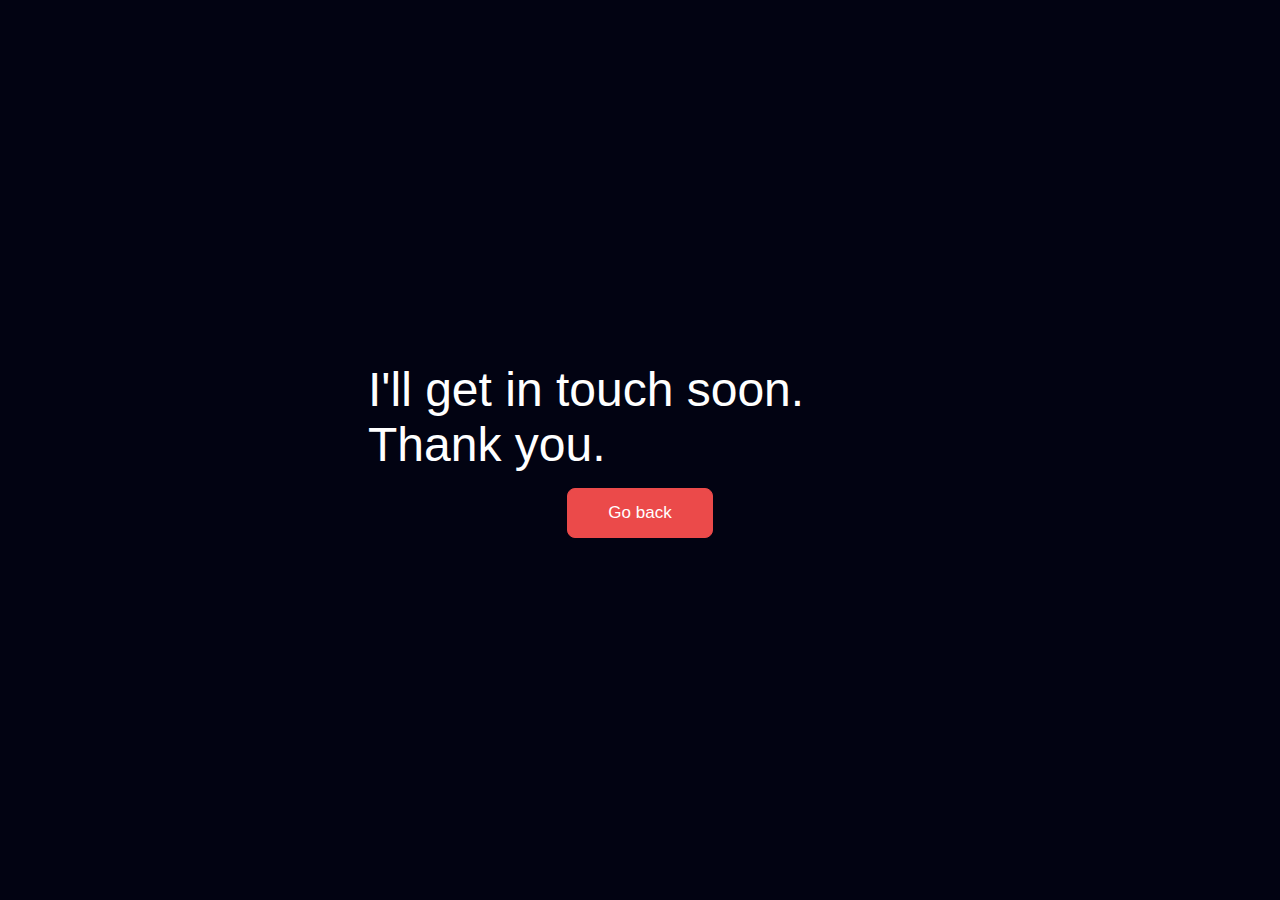
<file: thanks.html>
<!DOCTYPE html>
<html>
	<link rel="stylesheet" type="text/css" href="css/style.css">
<body>
<div class="thanks">
    <p>I'll get in touch soon. Thank you.</p>
    <a href="index.html" class="btn">Go back</a></div>

</div>
	
</body>
</file>
<file: css/style.css>
*{
	padding: 0;
	margin: 0;
	box-sizing: border-box;
	font-family: 'Quicksand', sans-serif;
	list-style: none;
	text-decoration: none;
	scroll-behavior: smooth;
}

:root{
	--bg-color: #020312;
	--text-color: #fff;
	--main-color: #eb4a4a;
	--second-color: gray;
	--other-color: #12141c;
	--h1-font: 5.2rem;
	--h2-font: 3.5rem;
	--p-font: 1.1rem;
}
body{
	background: var(--bg-color);
	color: var(--text-color);
}
header{
	position: fixed;
	right: 0;
	top: 0;
	width: 100%;
	z-index: 1000;
	display: flex;
	align-items: center;
	justify-content: space-between;
	background: transparent;
	padding: 22px 16%;
	border-bottom: 1px solid transparent;
	transition: all .40s ease;
}
.logo img{
	width: 135px;
	height: auto;
}
.navbar{
	display: flex;
}
.navbar a{
	color: var(--second-color);
	font-size: var(--p-font);
	font-weight: 600;
	padding: 10px 25px;
	margin: 0 2px;
	border-radius: 0.5rem;
	transition: all .40s ease;
}
.navbar a:hover{
	background: var(--main-color);
	color: var(--text-color);
}
#menu-icon{
	font-size: 36px;
	color: var(--text-color);
	z-index: 10001;
	cursor: pointer;
	display: none;
}

section{
	padding: 80px 8% 60px;
}
.home{
	height: 100vh;
	width: 100%;
	position: relative;
	background: url(../img/background.png);
	background-size: cover;
	background-position: center;
	display: flex;
	align-items: center;
	justify-content: flex-start;
}
.home-text h1{
	margin: 20px 0;
	font-size: var(--h1-font);
	font-weight: bold;
	line-height: 1.1;
	letter-spacing: 2px;
}
span{
	color: var(--main-color);
}
.home-text h4{
	color: var(--main-color);
	font-size: 24px;
	font-weight: 600;
}
.home-text h3{
	font-size: 24px;
	font-weight: 600;
	margin-bottom: 3rem;
	
}
.btn{
	display: inline-block;
	padding: 14px 40px;
	border-radius: 0.5rem;
	font-size: 17px;
	font-weight: 500;
	background: var(--main-color);
	color: var(--text-color);
	border: 1px solid var(--main-color);
	transition: all .40s ease;
}

.btnPortfolio{
	display: inline-block;
	padding: 15px 80px;
	border-radius: 0.5rem;
	font-size: 15px;
	font-weight: 500;
	background: var(--main-color);
	color: var(--text-color);
	border: 0px solid var(--main-color);
	transition: all .40s ease;
	cursor: pointer;
	width: fit-content;
	height: fit-content;
}

.btn:hover{
	transform: scale(1.01) translateY(-5px);
	background: transparent;
	border: 1px solid var(--main-color);
}

header.sticky{
	padding: 10px 16%;
	background: var(--bg-color);
	border-bottom: 1px solid #0e1630;
}
.about{
	display: grid;
	grid-template-columns: repeat(2, 1fr);
	align-items: center;
	gap: 2rem;
}
.about-text h4{
	margin: 10px 0;
	color: var(--main-color);
	font-size: 20px;
	font-weight: 600;
}
.about-text h2{
	font-size: var(--h2-font);
}
.about-text p{
	color: var(--second-color);
	font-size: var(--p-font);
	line-height: 30px;
	margin-bottom: 2rem;
}
.about-gri{
	display: grid;
	grid-template-columns: repeat(auto-fit, minmax(250px, auto));
	align-items: center;
	gap: 1rem;
	margin-bottom: 3rem;
	justify-content: flex-end;
}
.about-in h5{
	font-size: 22px;
	font-weight: 600;
}
.about-img img{
	height: auto;
	width: 100%;
	max-width: 460px;
}

.main-text{
	text-align: center;
}
.main-text h2{
	font-size: var(--h2-font);
	margin-bottom: 10px;
}
.main-text h4{
	color: var(--main-color);
	font-size: 24px;
	font-weight: 600;
}
.services-content{
	display: grid;
	grid-template-columns: repeat(auto-fit, minmax(500px, auto));
	align-items: center;
	text-align: center;
	gap: 2rem;
	margin-top: 5rem;
}
.box{
	padding: 5px;
	background: #12141c;
	border-top: 5px solid transparent;
	border-radius: 0.5rem;
	transition: all .40s ease;
	
}

.helper-text{
	line-height: 2rem;
	margin-top: 54px ;
	padding-inline: 2rem;
	text-align: justify;
}
.flex-one{
	display: flex;
	flex-direction: column;
	flex: 1
}
.box h3{
	font-size: 24px;
	font-weight: 600;
	margin: 15px 0;
	transition: all .40s ease;
}
.box p{
	color: var(--second-color);
	font-size: var(--p-font);
	line-height: 30px;
}
.box:hover{
	transform: scale(1.01) translateY(-5px);
	border-top: 5px solid var(--main-color);
}
.box:hover h3{
	color: var(--main-color);
}
.portfolio{
	width: 100%;
}
.portfolio-content{
	display: flex;
	flex-direction: column;
	margin-top: 5rem;
	width: 100%;
	
}
.row img{
	height: auto;
	width: 100%;
	border-radius: 0.5rem;
	margin-bottom: 1.5rem;
}
.row{
	padding: 25px;
	background: #12141c;
	border-radius: 0.5rem;
	transition: all .40s ease;
	width: 100%;
	margin-block: 2rem;
	display: flex;
	flex-direction: row;
}
.main-row{
	display: flex;
	align-items: center;
	justify-content: space-between;
	margin-bottom: 1rem;
}
.row h3{
	font-size: 25px;
	font-weight: 700;
	margin-bottom: 30px;
}
.row h6{
	color: var(--main-color);
	font-size: 16px;
	font-weight: 500;
	letter-spacing: 1px;
}
.row-icon i{
	font-size: 21px;
}
.row:hover{
	transform: scale(1.01) translateY(-5px);
	cursor: pointer;
}

.contact{
	display: in;
	grid-template-columns: repeat(2, 1fr);
	align-items: center;
	gap: 3rem;
}
.contact-text h4{
	margin: 15px 0;
	color: var(--main-color);
	font-size: 20px;
	font-weight: 600;
}
.contact-text h2{
	font-size: var(--h2-font);
}
.contact-text p{
	color: var(--second-color);
	font-size: var(--p-font);
	line-height: 30px;
	margin-bottom: 2rem;
}
.contact-list{
	margin-bottom: 3rem;
}
.contact-list li{
	margin-bottom: 10px;
	display: block;
}
.contact-list li a{
	display: block;
	color: var(--second-color);
	font-size: var(--p-font);
	font-weight: 600;
	transition: all .40s ease;
}
.contact-list li a:hover{
	transform: scale(1.01) translateY(-5px);
	color: var(--main-color);
}
.contact-icons{
	margin-bottom: 1rem
}

.contact-icons i{
	height: 40px;
	width: 40px;
	background: #12141c;
	border-radius: 0.5rem;
	color: var(--main-color);
	display: inline-flex;
	align-items: center;
	justify-content: center;
	font-size: 18px;
	margin-right: 10px;
	transition: all .40s ease;
}
.contact-icons i:hover{
	transform: scale(1.01) translateY(-5px);
	color: var(--text-color);
	background: var(--main-color);
}

.contact-form form{
	position: relative;
}
.contact-form form input,
form textarea{
	border: none;
	outline: none;
	width: 100%;
	padding: 18px;
	background: #12141c;
	color: var(--text-color);
	font-size: 1rem;
	font-weight: 600;
	margin-bottom: 0.5rem;
	border-radius: 0.5rem;
}
.contact-form textarea{
	resize: none;
	height: 220px;
}
.contact-form form .send{
	display: inline-block;
	font-size: 17px;
	font-weight: 500;
	background: var(--main-color);
	color: var(--text-color);
	width: 190px;
	transition: all .40s ease;
	cursor: pointer;
}

.last-text p{
	text-align: center;
	padding: 15px;
	color: var(--second-color);
	font-size: 15px;
	font-weight: 600;
	letter-spacing: 1px;
}
.top{
	position: fixed;
	bottom: 2.1rem;
	right: 2.1rem;
}
.top i{
	color: var(--text-color);
	background: var(--main-color);
	font-size: 20px;
	padding: 10px;
	border-radius: 0.5rem;
}

@media (max-width: 1325px){
	header{
		padding: 16px 3%;
	}
	header.sticky{
		padding: 8px 3%;
	}
	section{
		padding: 40px 3% 60px;
	}
}

@media (max-width: 970px){
	:root{
		--h1-font: 4.2rem;
	  --h2-font: 2.9rem;
	  --p-font: 1rem;
	}
	section{
		padding: 70px 3% 60px;
	}
	.home{
		height: 85vh;
	}
	.about{
		grid-template-columns: 1fr;
	}
	.about-img{
		text-align: center;
	}
	.contact{
		grid-template-columns: 1fr;
	}
}

@media (max-width: 830px){
	#menu-icon{
		display: block;
	}
	.navbar{
		position: absolute;
		top: -600px;
		right: 0;
		left: 0;
		display: flex;
		flex-direction: column;
		background: #12141c;
		text-align: left;
		transition: all .40s ease;
	}
	.navbar a{
		display: block;
		padding: 1rem;
		margin: 1rem;
	}
	.navbar.active{
		top: 100%;
	}
	:root{
		--h1-font: 3.7rem;
	  --h2-font: 2.7rem;
	}
}

.dialog{
	width: 95%;
	height: 95%;
	background-color: #1b1e41;
	position: fixed;
	top: 50%;
	left: 50%;
	transform: translateX(-50%) translateY(-50%);
	display: none;
	z-index: 3;
	padding: 4rem;
	border-radius: 2rem;
}

.dialog iframe {
	width: 100%;
	height: 100%;
	
}

.dialog button {
	align-self: end;
	margin-top: 2rem;
	border-radius: 0.5rem;
	color: #fff;
	background-color: #eb4a4a;
	font-size: 1.2rem;
	padding: 0.5rem 2rem;
	border: none;
	transition: all 0.4s;
	cursor: pointer;
}

.dialog button:hover {
opacity: 0.8;

}

<!---custom email>

.contact-form input{
    width: 100%;
    padding: 8px 0;
    margin: 8px 0;
}

.contact-form input[type=text] {
    height: 100px;
}

button {
    color: black;
    background-color: white;
    border: none;
    width: 100px;
    height: 30px;
}

#list  li{
	text-decoration: dotted;
	list-style:disc;
	line-height: 26px;
	
}

#list {
	padding: 10px 0 20px 20px
}


.btn-container{
	width: 100%;
    grid-column: 1 /span 3;
    display: flex;
    justify-content: center;
	margin: 10px;
}

.btn-container > a:first-child{
	margin-right: 10px;
}

.thanks{
	width:50%;

	position: absolute;
	left: 50%;
	top: 50%;
	transform: translate(-50%, -50%);
	font-size: 3rem;
color: white;
padding: 3rem;
height: 40%;
display: flex;
align-items: center;
justify-content: center;
border-radius: 2rem;
flex-direction: column;

}

.thanks > a {
	margin-top: 1rem
}
</file>
